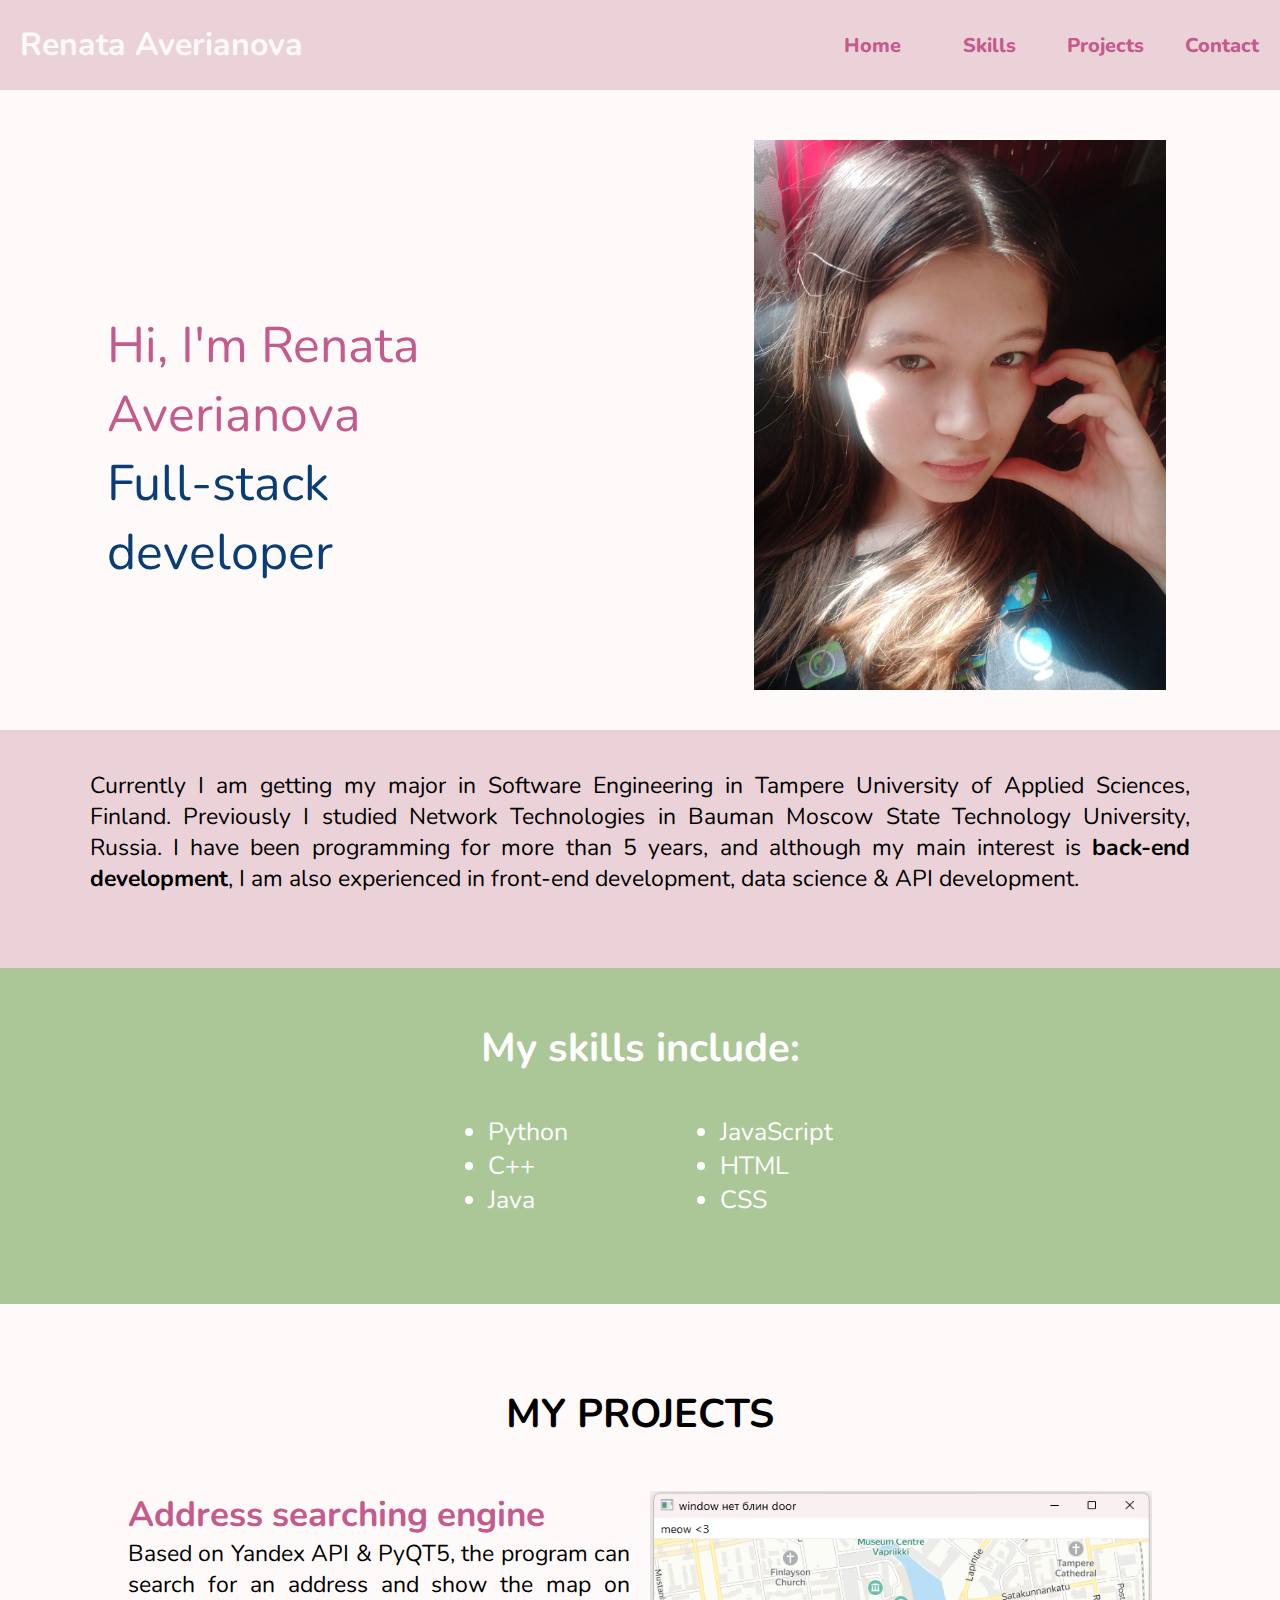
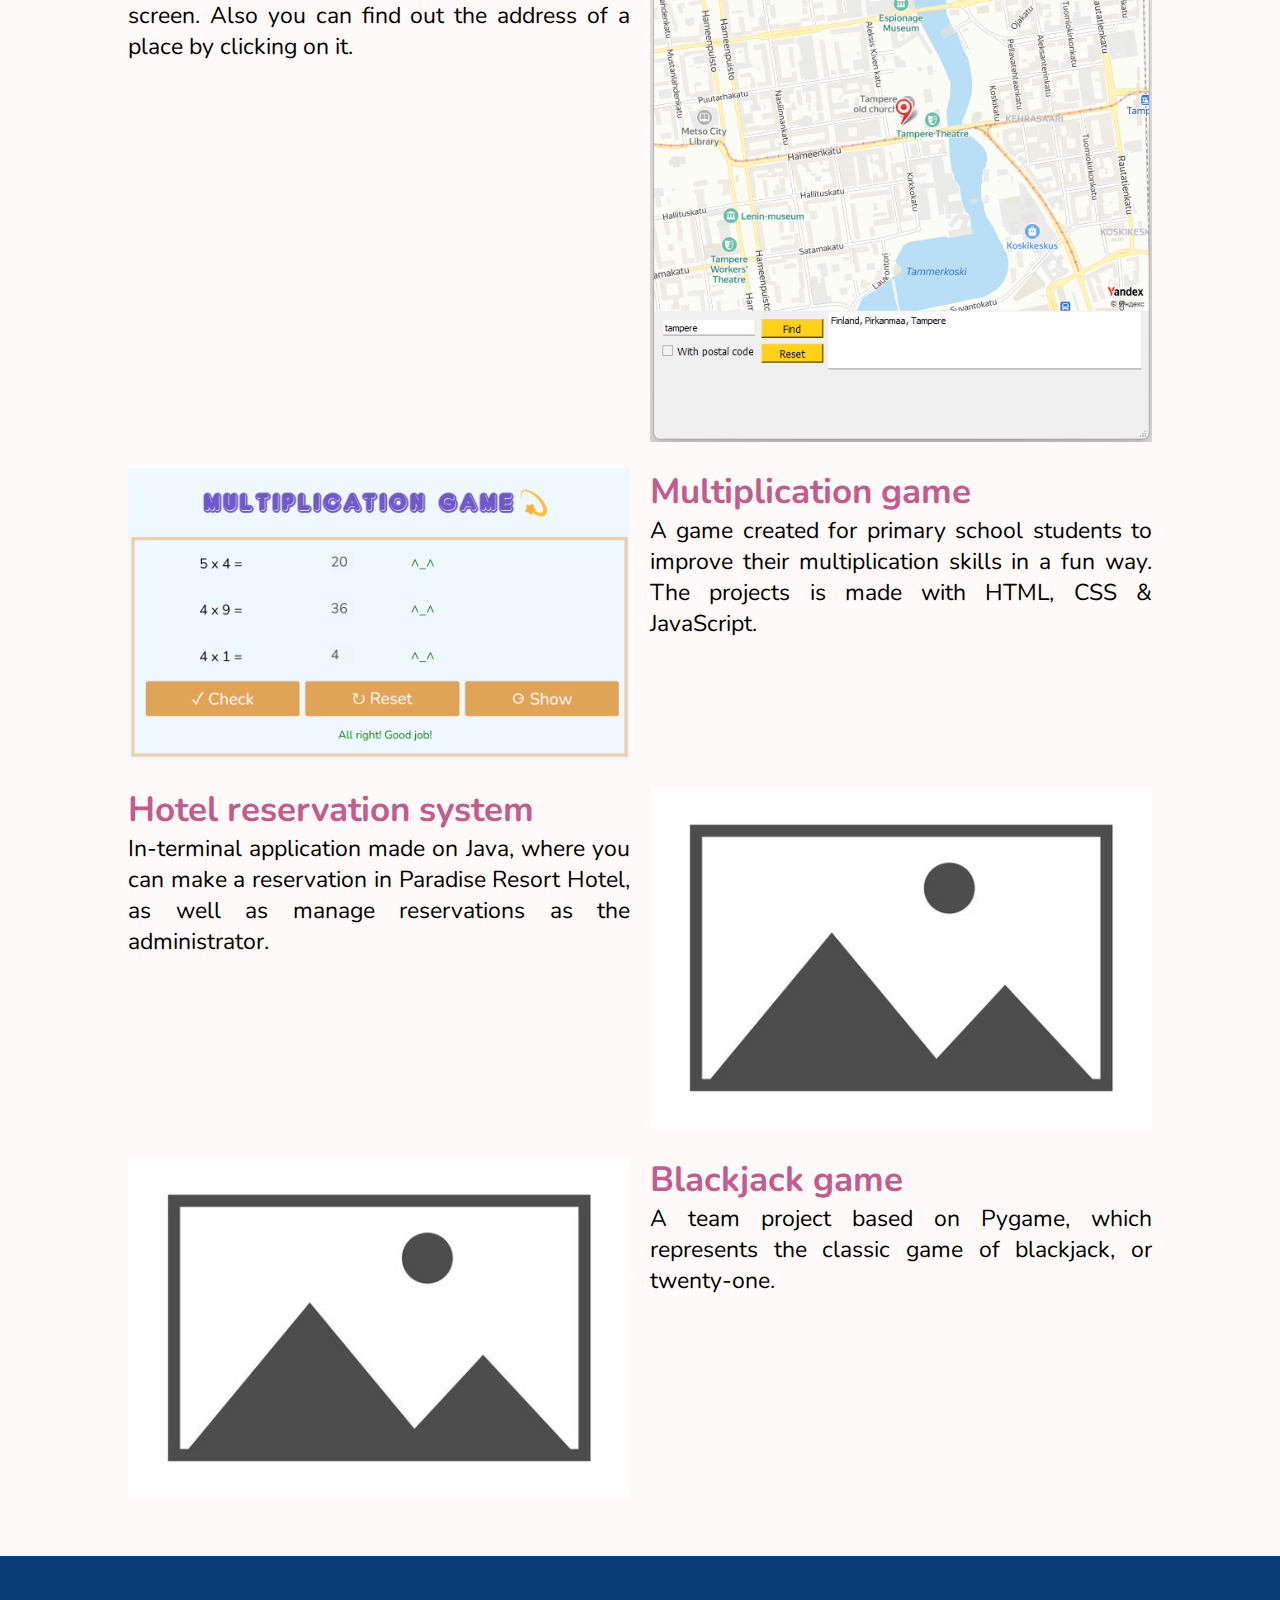
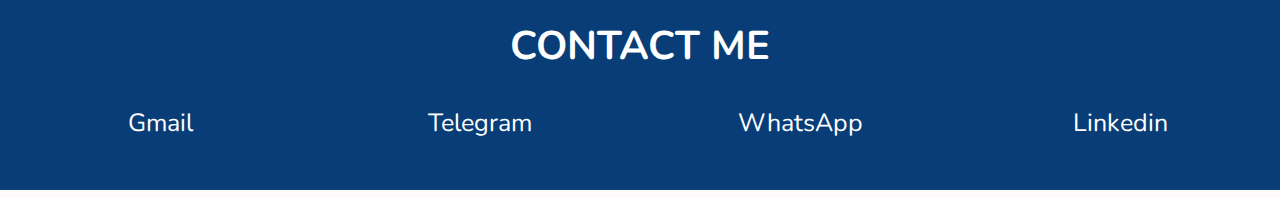
<file: index.html>
<!DOCTYPE html>
<html lang="en">
<head>
    <meta charset="UTF-8">
    <meta name="viewport" content="width=device-width, initial-scale=1.0">
    <title>Renata Averianova</title>
    <link rel="stylesheet" href="style.css">
    <link rel="shortcut icon" href="icon.png">
</head>
<body>
    <div id="nav">
        <div class="vertical-center">
            <h1></h1>
        </div>
        <div id="home">Home</div>
        <div id="skills"><a href="#skills-fake">Skills</a></div>
        <div id="projects"><a href="#projects-fake">Projects</a></div>
        <div id="contact"><a href="#contact-fake">Contact</a></div>
    </div>
      
    <main>
        <div id="intro">
            <div id="intro-text">
                <div id="hello">Hi, I'm Renata Averianova</div>
                <div id="description">Full-stack developer</div>
            </div>
            <div id="me"><img src="me.jpg"></div>
        </div>
        <div id="about">
            <p>Currently I am getting my major in Software Engineering in Tampere University of Applied Sciences, Finland. Previously I studied Network Technologies in Bauman Moscow State Technology University, Russia.
            I have been programming for more than 5 years, and although my main interest is <strong>back-end development</strong>, I am also experienced in front-end development, data science & API development.</p>
        </div>
        
        
        <div id="skills-fake" style="height: 50px; background-color: #EBD2D8; margin-top: 0px;"></div>
        <div id="skills-block">
            <div style="height: 50px"></div>
            <table>
                <thead>
                    <tr>
                        <th colspan="2">My skills include:</th>
                    </tr>
                </thead>
                <tbody>
                    <tr>
                        <td style="padding-right: 100px;">
                            <ul>
                                <li>Python</li>
                                <li>C++</li>
                                <li>Java</li>
                            </ul>
                        </td>
                        <td>
                            <ul>
                                <li>JavaScript</li>
                                <li>HTML</li>
                                <li>CSS</li>
                            </ul>
                        </td>
                    </tr>
                </tbody>
            </table>
            <div style="height: 50px"></div>
        </div>
        <div id="projects-fake" style="height: 50px;"></div>
        <h2 id="projects-header">MY PROJECTS</h2>
        <div id="projects-block">
            
            <div class="project-text">
                <h3><a href="https://github.com/kernsoup/smoll/tree/main">Address searching engine</a></h3>
                <p>Based on Yandex API & PyQT5, the program can search for an address and show the map on screen. Also you can find out the address of a place by clicking on it.</p>
            </div>
            <div class="project-pic"><img src="sc1.png"></div>
            <div class="project-pic"><img src="sc2.png"></div>
            <div class="project-text">
                <h3><a href="https://github.com/kernsoup/multgame">Multiplication game</a></h3>
                <p>A game created for primary school students to improve their multiplication skills in a fun way. The projects is made with HTML, CSS & JavaScript.</p>
            </div>
            <div class="project-text">
                <h3><a href="https://github.com/kernsoup/javasmth">Hotel reservation system</a></h3>
                <p>In-terminal application made on Java, where you can make a reservation in Paradise Resort Hotel, as well as manage reservations as the administrator.</p>
            </div>
            <div class="project-pic"><img src="sc3.jpg"></div>
            <div class="project-pic"><img src="sc3.jpg"></div>
            <div class="project-text">
                <h3><a href="https://github.com/kernsoup/PROJECT">Blackjack game</a></h3>
                <p>A team project based on Pygame, which represents the classic game of blackjack, or twenty-one.</p>
            </div>
        </div>
        
        <div id="contact-fake" style="height: 50px"></div>
        <div id="contact-block">
            <h2 style="color:#fff; text-align: center;">CONTACT ME</h2>
            <div id="social">
                <div id="social-text"><a href="https://mail.google.com/mail/u/0/?fs=1&to=averianova.r@gmail.com&tf=cm" id="social-text">Gmail</a></div>
                <div id="social-text"><a href="https://t.me/igniteglow" id="social-text">Telegram</a></div>
                <div id="social-text"><a href="https://wa.me/358403704876" id="social-text">WhatsApp</a></div>
                <div id="social-text"><a href="https://www.linkedin.com/in/renata-averianova-443a8628a/" id="social-text">Linkedin</a></div>
            </div>
        </div>
        
    
    </main>
    <script type="text/javascript">
        window.onscroll = function() {scrollFunction()};
        function scrollFunction() {
            if (document.body.scrollTop > 50 || document.documentElement.scrollTop > 50) {
                document.getElementById("nav").style.height = "50px";
                document.getElementById("home").style.height = "50px";
                document.getElementById("skills").style.height = "50px";
                document.getElementById("projects").style.height = "50px";
                document.getElementById("contact").style.height = "50px";
            } else {
                document.getElementById("nav").style.height = "90px";
                document.getElementById("home").style.height = "90px";
                document.getElementById("skills").style.height = "90px";
                document.getElementById("projects").style.height = "90px";
                document.getElementById("contact").style.height = "90px";
            }
        }
        document.getElementById("home").addEventListener("click", () => {
            
            // location.reload();
            document.documentElement.scrollTop = 0;
            
        }
        )
    </script>
    
</body>
</html>
</file>
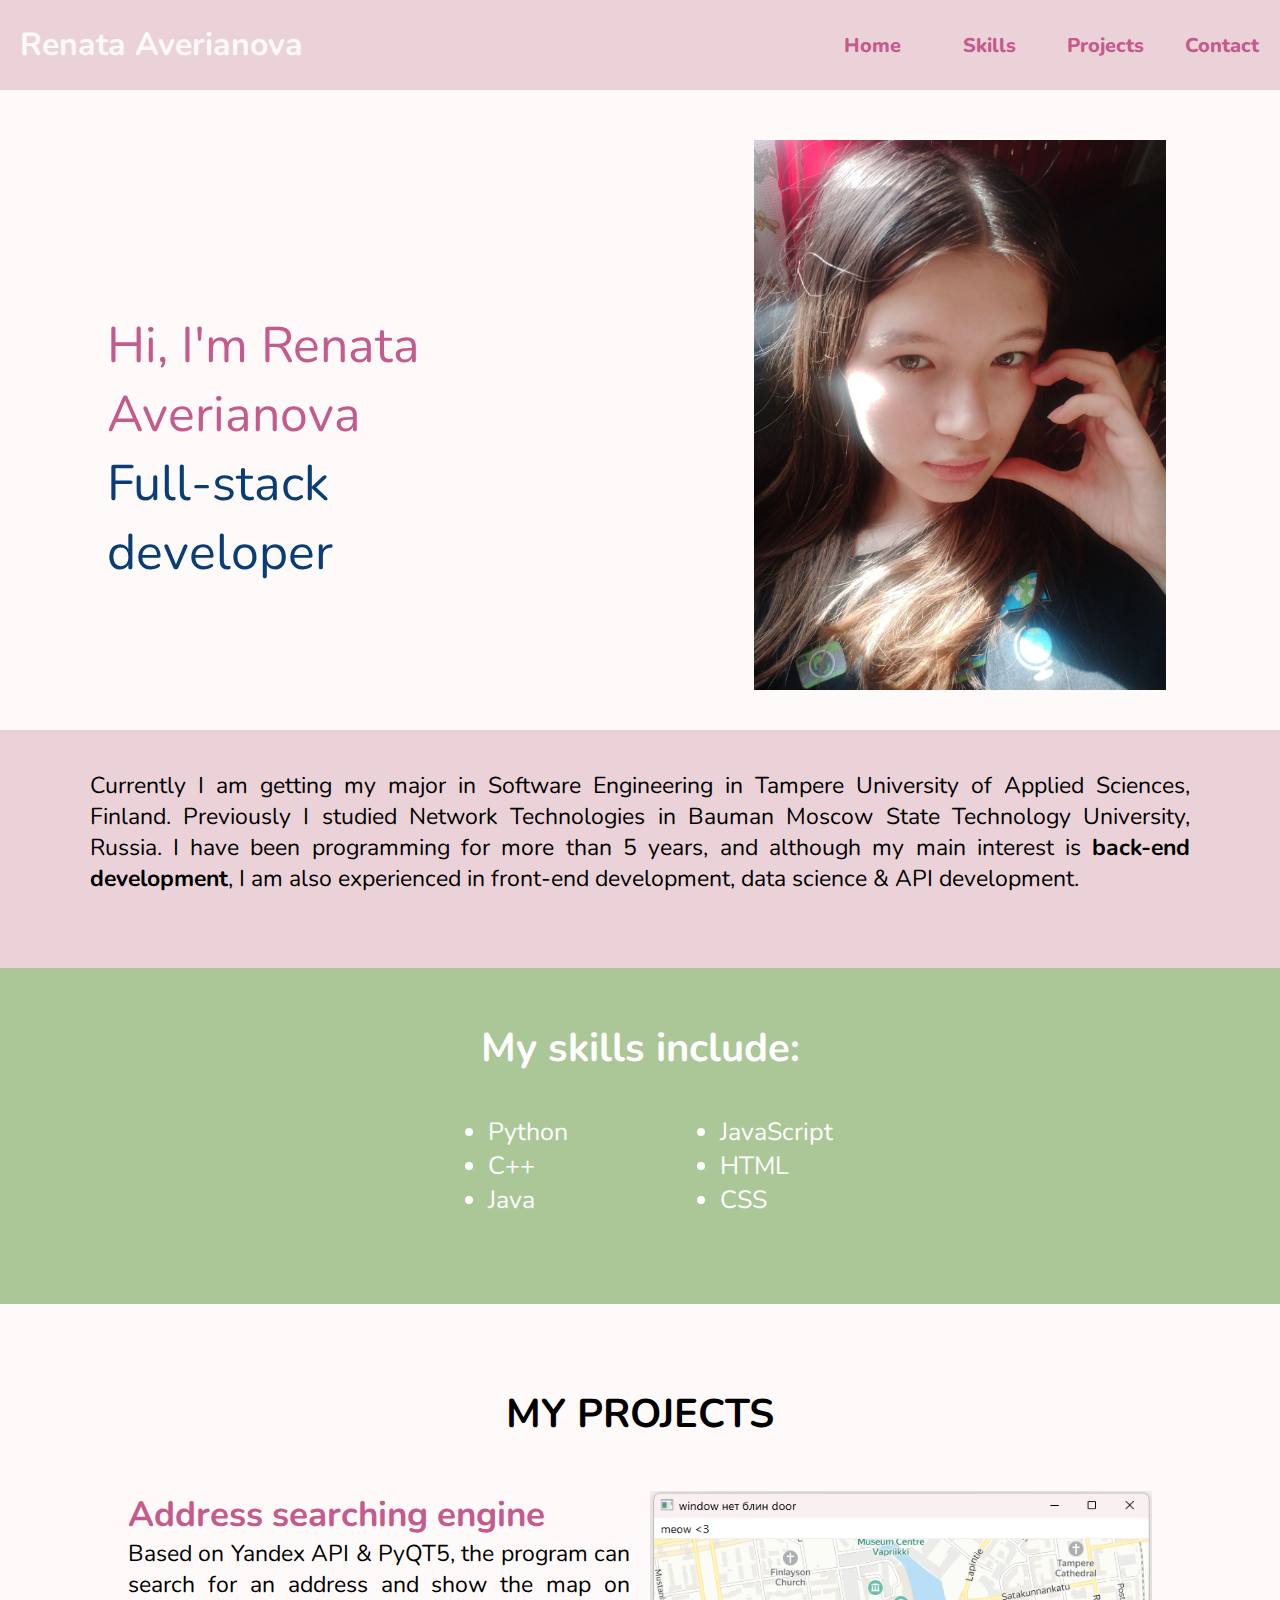
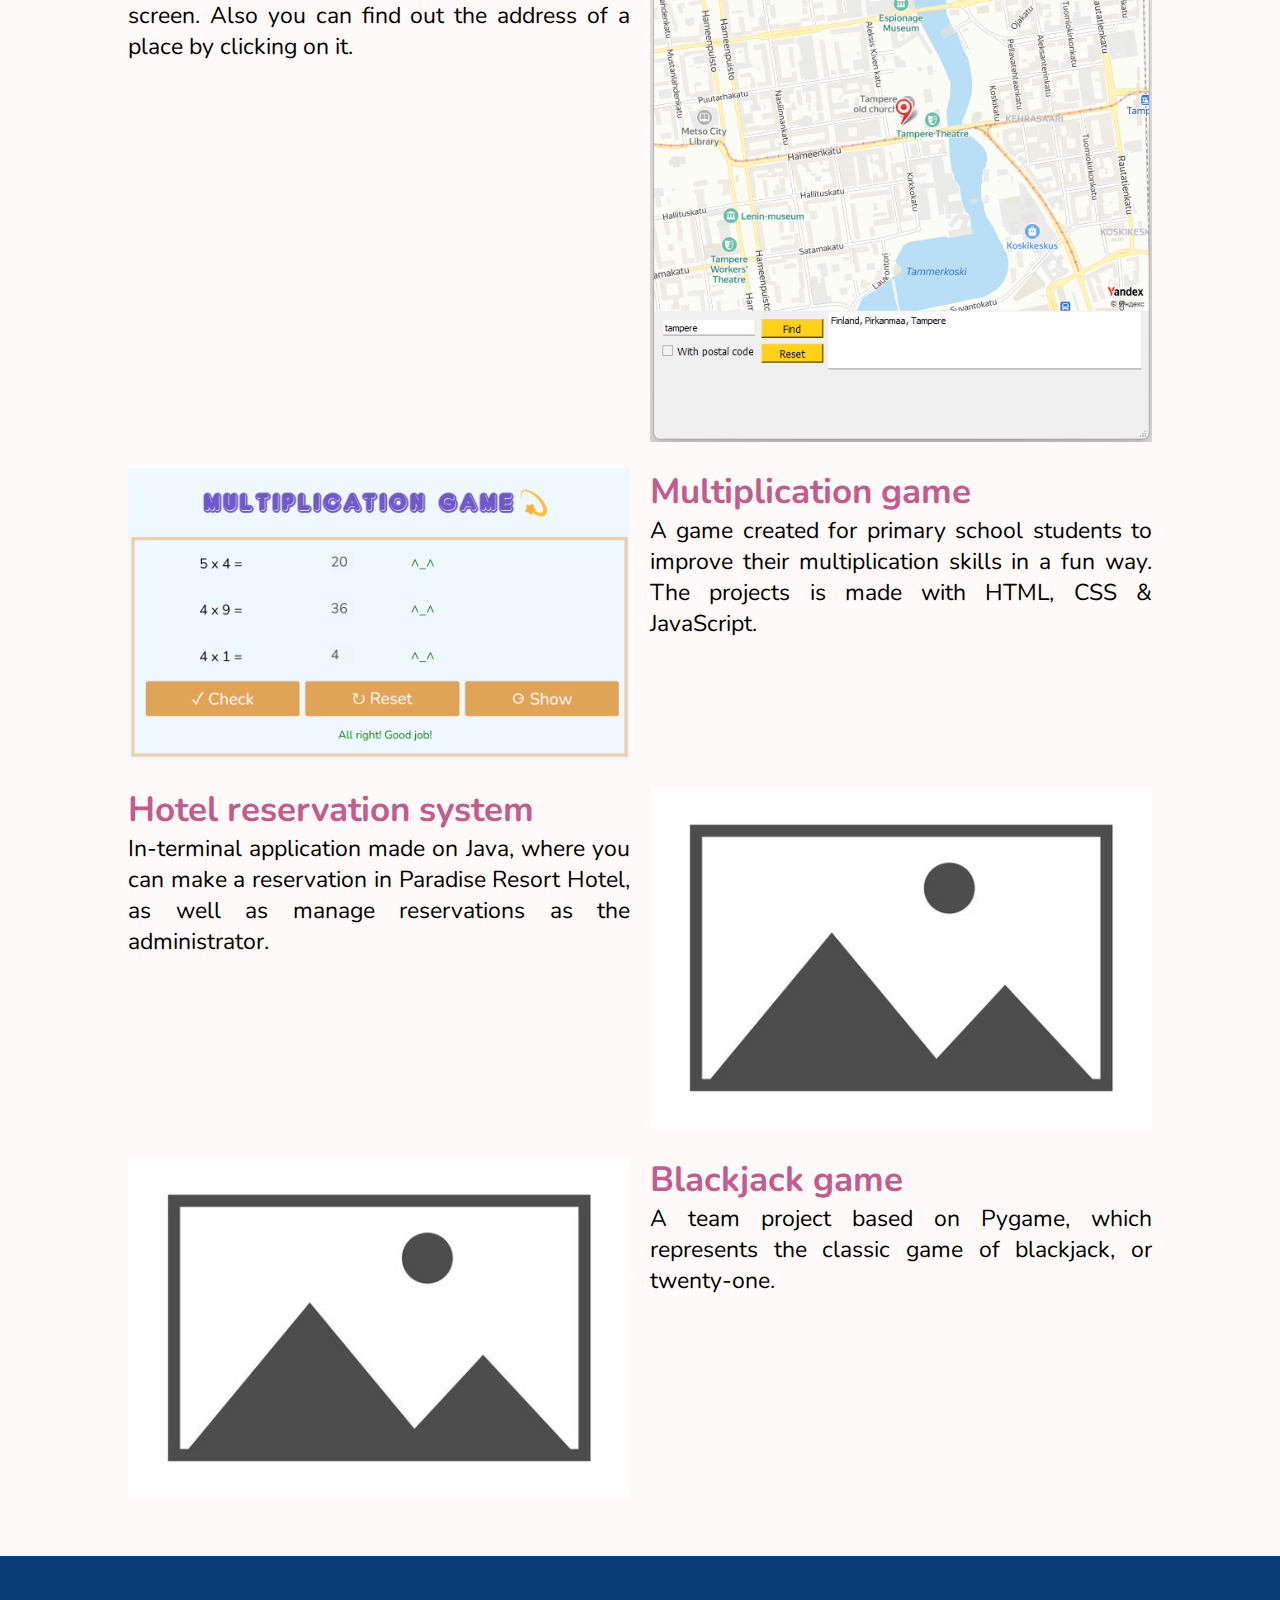
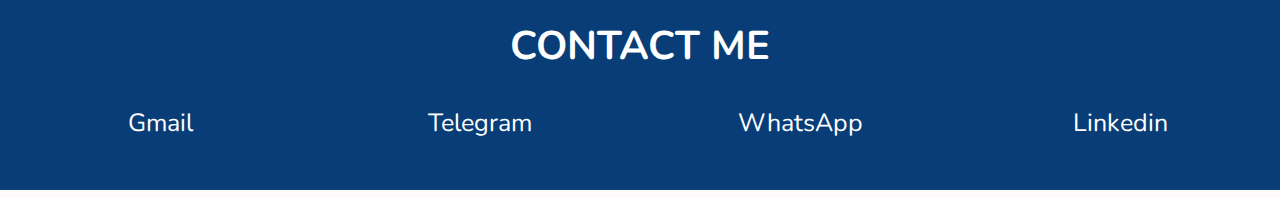
<file: portfolio.html>
<!DOCTYPE html>
<html lang="en">
<head>
    <meta charset="UTF-8">
    <meta name="viewport" content="width=device-width, initial-scale=1.0">
    <title>Renata Averianova</title>
    <link rel="stylesheet" href="style.css">
    <link rel="shortcut icon" href="icon.png">
</head>
<body>
    <div id="nav">
        <div class="vertical-center">
            <h1></h1>
        </div>
        <div id="home">Home</div>
        <div id="skills"><a href="#skills-fake">Skills</a></div>
        <div id="projects"><a href="#projects-fake">Projects</a></div>
        <div id="contact"><a href="#contact-fake">Contact</a></div>
    </div>
      
    <main>
        <div id="intro">
            <div id="intro-text">
                <div id="hello">Hi, I'm Renata Averianova</div>
                <div id="description">Full-stack developer</div>
            </div>
            <div id="me"><img src="me.jpg"></div>
        </div>
        <div id="about">
            <p>Currently I am getting my major in Software Engineering in Tampere University of Applied Sciences, Finland. Previously I studied Network Technologies in Bauman Moscow State Technology University, Russia.
            I have been programming for more than 5 years, and although my main interest is <strong>back-end development</strong>, I am also experienced in front-end development, data science & API development.</p>
        </div>
        
        
        <div id="skills-fake" style="height: 50px; background-color: #EBD2D8; margin-top: 0px;"></div>
        <div id="skills-block">
            <div style="height: 50px"></div>
            <table>
                <thead>
                    <tr>
                        <th colspan="2">My skills include:</th>
                    </tr>
                </thead>
                <tbody>
                    <tr>
                        <td style="padding-right: 100px;">
                            <ul>
                                <li>Python</li>
                                <li>C++</li>
                                <li>Java</li>
                            </ul>
                        </td>
                        <td>
                            <ul>
                                <li>JavaScript</li>
                                <li>HTML</li>
                                <li>CSS</li>
                            </ul>
                        </td>
                    </tr>
                </tbody>
            </table>
            <div style="height: 50px"></div>
        </div>
        <div id="projects-fake" style="height: 50px;"></div>
        <h2 id="projects-header">MY PROJECTS</h2>
        <div id="projects-block">
            
            <div class="project-text">
                <h3><a href="https://github.com/kernsoup/smoll/tree/main">Address searching engine</a></h3>
                <p>Based on Yandex API & PyQT5, the program can search for an address and show the map on screen. Also you can find out the address of a place by clicking on it.</p>
            </div>
            <div class="project-pic"><img src="sc1.png"></div>
            <div class="project-pic"><img src="sc2.png"></div>
            <div class="project-text">
                <h3><a href="https://github.com/kernsoup/multgame">Multiplication game</a></h3>
                <p>A game created for primary school students to improve their multiplication skills in a fun way. The projects is made with HTML, CSS & JavaScript.</p>
            </div>
            <div class="project-text">
                <h3><a href="https://github.com/kernsoup/javasmth">Hotel reservation system</a></h3>
                <p>In-terminal application made on Java, where you can make a reservation in Paradise Resort Hotel, as well as manage reservations as the administrator.</p>
            </div>
            <div class="project-pic"><img src="sc3.jpg"></div>
            <div class="project-pic"><img src="sc3.jpg"></div>
            <div class="project-text">
                <h3><a href="https://github.com/kernsoup/PROJECT">Blackjack game</a></h3>
                <p>A team project based on Pygame, which represents the classic game of blackjack, or twenty-one.</p>
            </div>
        </div>
        
        <div id="contact-fake" style="height: 50px"></div>
        <div id="contact-block">
            <h2 style="color:#fff; text-align: center;">CONTACT ME</h2>
            <div id="social">
                <div id="social-text"><a href="https://mail.google.com/mail/u/0/?fs=1&to=nya@kawaii.uwu&tf=cm" id="social-text">Gmail</a></div>
                <div id="social-text"><a href="https://t.me/linkie" id="social-text">Telegram</a></div>
                <div id="social-text"><a href="https://wa.me/35840XXXXXXX" id="social-text">WhatsApp</a></div>
                <div id="social-text"><a href="https://www.linkedin.com/in/goofyahh/" id="social-text">Linkedin</a></div>
            </div>
        </div>
        
    
    </main>
    <script type="text/javascript">
        window.onscroll = function() {scrollFunction()};
        function scrollFunction() {
            if (document.body.scrollTop > 50 || document.documentElement.scrollTop > 50) {
                document.getElementById("nav").style.height = "50px";
                document.getElementById("home").style.height = "50px";
                document.getElementById("skills").style.height = "50px";
                document.getElementById("projects").style.height = "50px";
                document.getElementById("contact").style.height = "50px";
            } else {
                document.getElementById("nav").style.height = "90px";
                document.getElementById("home").style.height = "90px";
                document.getElementById("skills").style.height = "90px";
                document.getElementById("projects").style.height = "90px";
                document.getElementById("contact").style.height = "90px";
            }
        }
        document.getElementById("home").addEventListener("click", () => {
            
            // location.reload();
            document.documentElement.scrollTop = 0;
            
        }
        )
    </script>
    
</body>
</html>
</file>
<file: style.css>
html {
    scroll-behavior: smooth;
  }

#nav {
    position: fixed;
    top: 0;
    left: 0;
    width: 100%;
    background-color: #EBD2D8;
    color: #FFFAFA;
    display: grid;
    grid-template-columns: repeat(11, 1fr);
    height: 90px;
    transition: 0.25s;
} 

main {
    margin-top: 90px;
}
#home, #projects, #contact, #skills {
    background-color: transparent;
    height: 90px;
    font-size: 20px;
    border-width: 0px;
    color: #C55B8C;
    font-weight: 800;
    transition: 0.25s;
    display: flex;
    align-items: center;
    justify-content: center;
    padding-left: 5px;
    padding-right: 5px;
    text-decoration: none;
}
#home {
    grid-column: 8;
}
#home:hover, #projects:hover, #contact:hover, #skills:hover {
    background-color: #E8CAD2;
}
h1 {
    margin-left: 20px;
}
.vertical-center {
    margin: 0;
    position: absolute;
    top: 50%;
    -ms-transform: translateY(-50%);
    transform: translateY(-50%);
}
.buttons {
    text-align: left;
    
} 
@font-face {
    font-family: nunitoFont;
    src: url(Nunito-VariableFont_wght.ttf);
}
body {
    background-color: #FFFAFA;
    margin-left: 0px;
    margin-right: 0px;
    font-family: nunitoFont;
    animation-name: ani;
    opacity: 100%;
    animation-duration: 3s;
}

@keyframes ani {
    from {opacity: 0%;}
    to {opacity: 100%;}
} 
a {
    color: #C55B8C;
    text-decoration: none;
}
#intro {
    display: grid;
    padding-top: 50px;
    grid-template-columns: repeat(2, 1fr);
    height: 550px;
    margin-right: 0px;
}
#intro-text {
    display: grid;
    grid-template-rows: 1fr 4fr 4fr;
    grid-template-columns: 1fr 4fr 1fr;
}
#me {
    text-align: center;
   
    img {
        height: 550px;
    }
}

#hello {
    display: flex;
    align-items: flex-end;
    color: #C55B8C;
    font-size: 50px;
    grid-column: 2; 
    grid-row: 2;
}
#description {
    grid-column: 2; 
    grid-row: 3;
    font-size: 50px;
    color: #083D77;
}
#skills-block {
    background-color: #ABC798;
}
#projects-block {
    display: grid;
    grid-template-columns: repeat(2, 1fr);
    grid-template-rows: repeat(4, auto);
    column-gap: 20px;
    row-gap: 20px;
    margin-left: 10%;
    margin-right: 10%;
}

table {
    display: flex;
    flex-direction: column;
    align-items: center;
    color: #fff;
}
thead, #projects-header {
    text-align: center;
    font-size: 40px;   
}
#projects-header {
    margin-bottom: 50px;
}
td {
    padding: 10px;
    font-size: 25px;
}

h3 {
    background-color: #E8CAD2;
    margin: 0px;
}
p {
    margin-top: 0px;
}
.project-pic {
    img {
        width: 100%;
    }
}

#contact-block {
    background-color: #083D77;
    padding-top: 30px;
    padding-bottom: 50px;
}
#contact-text {
    color: white;
    background-color: #083D77;
}
h2 {
    font-size: 40px;
}
h3 {
    background-color: #FFFAFA;
    font-size: 35px;
}
h3:hover {
    text-decoration: underline;
    text-decoration-color: #C55B8C;
}
#social {
    display: grid;
    grid-template-columns: repeat(4, 1fr);
}
#social-text {
    text-align: center;
    color: #fff;
    font-size: 25px;
}
#social-text:hover {
    text-decoration: underline;
}
.project-text, #about {
    font-size: 23px;
    text-align: justify;
}

#about {
    margin-top: 40px;
    padding-top: 40px;
    padding-bottom: 01px;
    background-color: #EBD2D8;
    padding-left: 7%;
    padding-right: 7%;
    p {
        color: #000;
    }
}

@media screen and (max-width: 1000px) {
    h1 {
        content: "RA";
    }
}

@media screen and (max-width: 1000px) {
    h1:before {
      content: "RA";
    }
    #intro {
        grid-template-rows: repeat(2, 1fr);
        grid-template-columns: 2fr;
        height: 1000px;
    }

    #me {
        text-align: center;
       
        img {
            height: 45%;
        }
    }
  }
  
  @media screen and (min-width: 1001px) {
    h1:before {
      content: "Renata Averianova";
    }
  }
</file>
